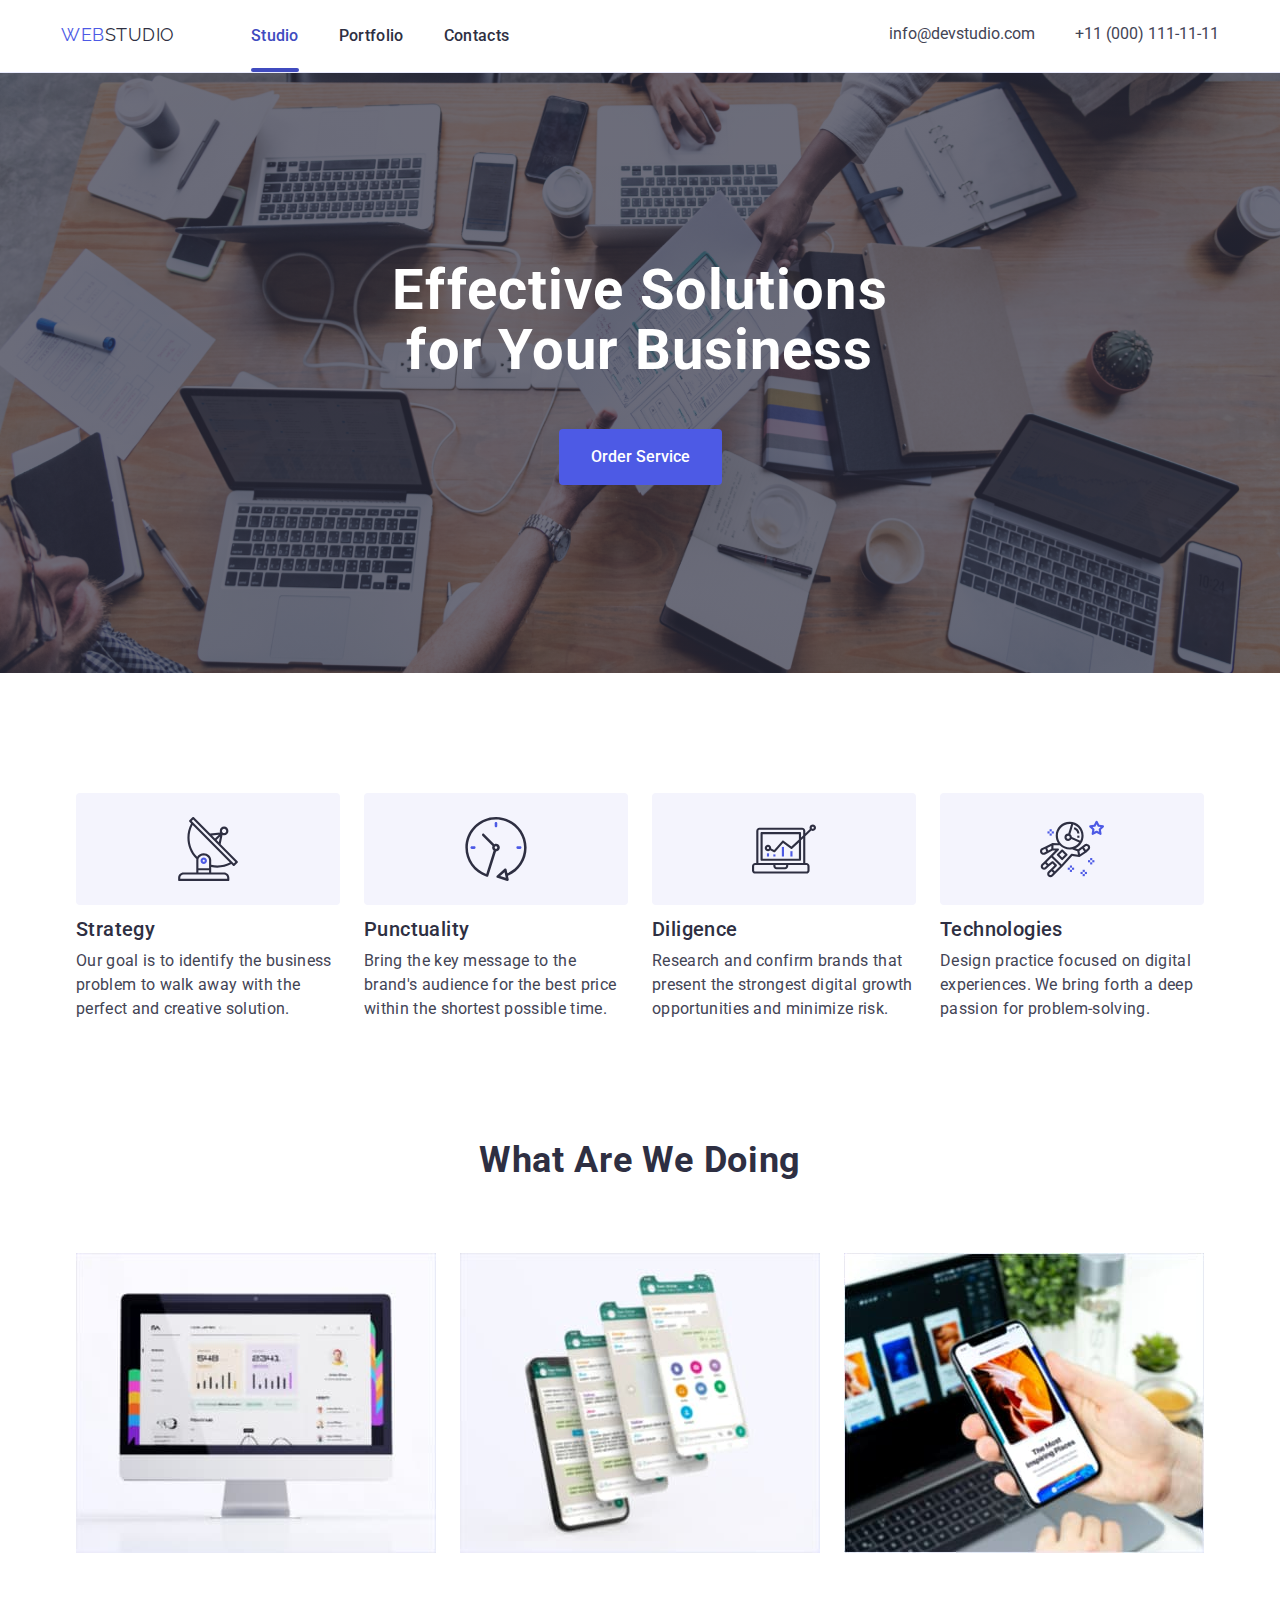
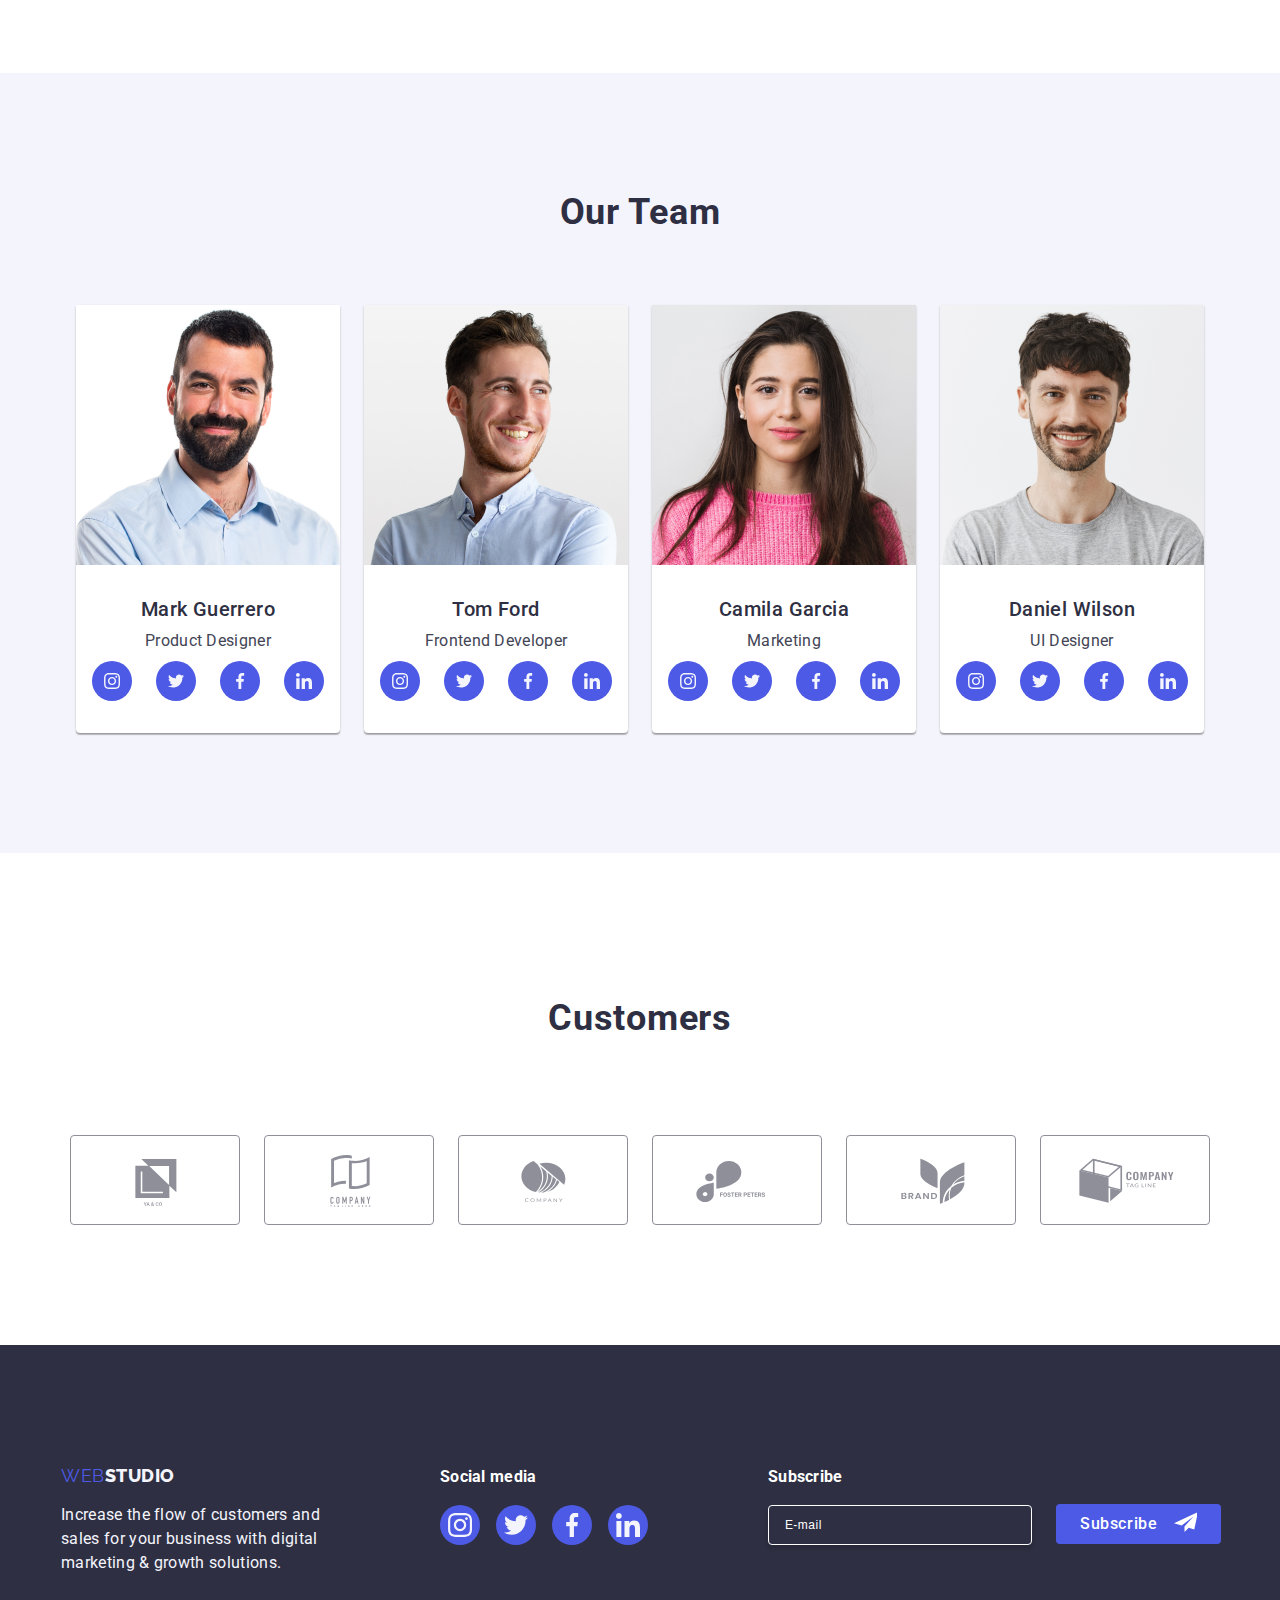
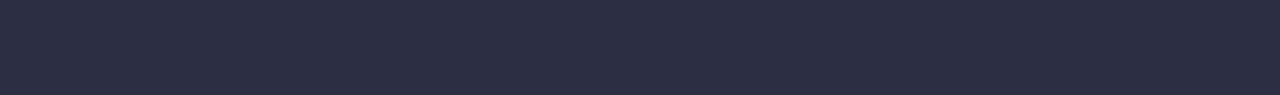
<file: index.html>
<!DOCTYPE html>
<html lang="en">
<head>
    <meta charset="UTF-8">
    <meta name="viewport" content="width=device-width, initial-scale=1.0">
    <meta http-equiv="x-ua-compatible" content="ie=edge">
    <link rel="preconnect" href="https://fonts.googleapis.com">
    <link rel="preconnect" href="https://fonts.gstatic.com" crossorigin>
    <link href="https://fonts.googleapis.com/css2?family=Raleway:wght@800&family=Roboto:wght@400;500;700;900&display=swap"
        rel="stylesheet">
    <link rel="stylesheet" href="./css/styles.css" />
    <title>Web Studio</title>
</head>
<body>
    <!-- header -->
    <header class="header">
        <div class="main-header-container container">
            <nav class="navigation">
            <a class="iris-logo" href="index.html">WEB<span class="header-text-logo-studio">STUDIO</span></a>
                <ul class="nav-list">
                    <li class="nav-list-item">
                        <a class="nav-list-item-link nav-active" href="./index.html">Studio</a>
                    </li>
                    
                    <li class="nav-list-item">
                        <a class="nav-list-item-link" href="./portfolio.html">Portfolio</a>
                    </li>
                    
                    <li class="nav-list-item">
                        <a class="nav-list-item-link" href="#">Contacts</a>
                    </li>
                </ul>
        </nav>
            <address class="address">
                <ul class="header-address">
                    <li class="header-address-item">
                        <a class="header-address-link" href="mail:info@devstudio.com">info@devstudio.com</a>
                    </li>

                    <li class="header-address-item">
                        <a class="header-address-link" href="tel:+11(000)111-11-11">+11 (000) 111-11-11</a>
                    </li>
                </ul>
            </address>
        </div>        
    </header>

<!-- main -->
    <main>
        <!-- Hero Section -->
        <section class="hero-section section">
            <div class="container">
                <h1 class="hero-title">Effective Solutions<br>for Your Business</h1>
                <button class="order-btn active" type="button" data-modal-open>Order Service</button>
            </div>
        </section>

        <!-- section 1 -->
        <section class="adv-section">  
            <div class="container section-container">
                <ul class="adv-list">
                    <li class="adv-item">
                        <svg class="adv-icon icon-strat">
                            <use href="./icon.svg#icon-strat"></use>
                        </svg>
                            <h3 class="adv-title">Strategy</h3>
                            <p class="adv-description">Our goal is to identify the business problem to walk away with the perfect and creative solution.</p>
                    </li>

                    <li class="adv-item">
                        <svg class="adv-icon icon-punc">
                            <use href="./icon.svg#icon-punc"></use>
                        </svg>
                        <h3 class="adv-title">Punctuality</h3>
                        <p class="adv-description">Bring the key message to the brand's audience for the best price within the shortest possible time.</p>
                    </li>
                
                    <li class="adv-item">
                        <svg class="adv-icon icon-dili">
                            <use href="./icon.svg#icon-diligence"></use>
                        </svg>
                        <h3 class="adv-title">Diligence</h3>
                        <p class="adv-description">Research and confirm brands that present the strongest digital growth opportunities and minimize risk.</p>
                    </li>                   
            
                    <li class="adv-item">
                        <svg class="adv-icon icon-tech">
                            <use href="./icon.svg#icon-tech"></use>
                        </svg>
                        <h3 class="adv-title">Technologies</h3>
                        <p class="adv-description">Design practice focused on digital experiences. We bring forth a deep passion for problem-solving.</p>
                    </li>
                </ul>
            </div>
        </section>

        <!-- section-2 -->
        <section class="what-are-we-doing-section section">
            <div class="container section-container">
                <h1 class="what-are-we-doing-title title">What Are We Doing</h1>
                    <ul class="what-are-we-doing-list">
                        <li class="what-are-we-doing-item">
                            <img src="./images/img-1.jpg" alt="img-1" width="360" height="300">
                        </li>

                        <li class="what-are-we-doing-item">
                            <img src="./images/img-2.jpg" alt="img-2" width="360" height="300">
                        </li>

                        <li class="what-are-we-doing-item">
                            <img src="./images/img-3.jpg" alt="img-3" width="360" height="300">
                        </li>
                    </ul>
            </div>
        </section>

        <!-- section-3 -->
        <section class="our-team-section section">
            <h1 class="our-team-title title">Our Team</h1>
                <ul class="our-team-list">
                    <li class="our-team-item">
                        <img src="./images/img-team-1.jpg" alt="mark-guerrero-profile-picture" width="264" height="260" >
                        <div class="our-team-item-container">
                            <h2 class="our-team-name">Mark Guerrero</h2>
                            <p class="our-team-position">Product Designer</p>
                            
                            <ul class="social-media-list">
                                <li class="social-media-items">
                                    <a class="social-media-link" href="#">
                                    <svg class="social-media-icon icon-instagram">
                                        <use href="./icon.svg#icon-instagram"></use>
                                    </svg></a>
                                </li>
                                    
                                <li class="social-media-items">
                                    <a class="social-media-link" href="#">
                                    <svg class="social-media-icon icon-twitter">
                                        <use href="./icon.svg#icon-twitter"></use>
                                    </svg></a>
                                </li>

                                <li class="social-media-items">
                                    <a class="social-media-link" href="#">
                                    <svg class="social-media-icon icon-facebook">
                                        <use href="./icon.svg#icon-facebook"></use>
                                    </svg></a>
                                </li>

                                <li class="social-media-items">
                                <a class="social-media-link" href="#">
                                    <svg class="social-media-icon icon-linkedin">
                                        <use href="./icon.svg#icon-linkedin"></use>
                                    </svg></a>
                                </li>
                            </ul>
                        </div>
                    </li>

                    <li class="our-team-item">
                        <img src="./images/img-team-2.jpg" alt="tom-ford-profile-picture" width="264" height="260" >
                        <div class="our-team-item-container">
                            <h2 class="our-team-name">Tom Ford</h2>
                            <p class="our-team-position">Frontend Developer</p>
                            
                            <ul class="social-media-list">
                                <li class="social-media-items">
                                <a class="social-media-link" href="#">
                                    <svg class="social-media-icon icon-instagram">
                                        <use href="./icon.svg#icon-instagram"></use>
                                    </svg></a>
                                </li>
                            
                                <li class="social-media-items">
                                <a class="social-media-link" href="#">
                                    <svg class="social-media-icon icon-twitter">
                                        <use href="./icon.svg#icon-twitter"></use>
                                    </svg></a>
                                </li>
                            
                                <li class="social-media-items">
                                <a class="social-media-link" href="#">
                                    <svg class="social-media-icon icon-facebook">
                                        <use href="./icon.svg#icon-facebook"></use>
                                    </svg></a>
                                </li>
                            
                                <li class="social-media-items">
                                <a class="social-media-link" href="#">
                                    <svg class="social-media-icon icon-linkedin">
                                        <use href="./icon.svg#icon-linkedin"></use>
                                    </svg></a>
                                </li>
                            </ul>
                        </div>
                    </li>

                    <li class="our-team-item">
                    <img src="./images/img-team-3.jpg" alt="camila-garcia-profile-picture" width="264" height="260" >
                        <div class="our-team-item-container">
                            <h2 class="our-team-name">Camila Garcia</h2>
                            <p class="our-team-position">Marketing</p>
                            
                            <ul class="social-media-list">
                                <li class="social-media-items">
                                <a class="social-media-link" href="#">
                                    <svg class="social-media-icon icon-instagram">
                                        <use href="./icon.svg#icon-instagram"></use>
                                    </svg></a>
                                </li>
                            
                                <li class="social-media-items">
                                <a class="social-media-link" href="#">
                                    <svg class="social-media-icon icon-twitter">
                                        <use href="./icon.svg#icon-twitter"></use>
                                    </svg></a>
                                </li>
                            
                                <li class="social-media-items">
                                <a class="social-media-link" href="#">
                                    <svg class="social-media-icon icon-facebook">
                                        <use href="./icon.svg#icon-facebook"></use>
                                    </svg></a>
                                </li>
                            
                                <li class="social-media-items">
                                <a class="social-media-link" href="#">
                                    <svg class="social-media-icon icon-linkedin">
                                        <use href="./icon.svg#icon-linkedin"></use>
                                    </svg></a>
                                </li>
                            </ul>
                        </div>
                    </li>

                    <li class="our-team-item">
                    <img src="./images/img-team-4.jpg" alt="daniel-wilson-profile-picture" width="264" height="260" >
                        <div class="our-team-item-container">
                            <h2 class="our-team-name">Daniel Wilson</h2>
                            <p class="our-team-position">UI Designer</p>
                            
                            <ul class="social-media-list">
                                <li class="social-media-items">
                                <a class="social-media-link" href="#">
                                    <svg class="social-media-icon icon-instagram">
                                        <use href="./icon.svg#icon-instagram"></use>
                                    </svg></a>
                                </li>
                            
                                <li class="social-media-items">
                                <a class="social-media-link" href="#">
                                    <svg class="social-media-icon icon-twitter">
                                        <use href="./icon.svg#icon-twitter"></use>
                                    </svg></a>
                                </li>
                            
                                <li class="social-media-items">
                                <a class="social-media-link" href="#">
                                    <svg class="social-media-icon icon-facebook">
                                        <use href="./icon.svg#icon-facebook"></use>
                                    </svg></a>
                                </li>
                            
                                <li class="social-media-items">
                                <a class="social-media-link" href="#">
                                    <svg class="social-media-icon icon-linkedin">
                                        <use href="./icon.svg#icon-linkedin"></use>
                                    </svg></a>
                                </li>
                            </ul>
                        </div>
                    </li>
                </ul>            
        </section>

        <!-- section 4 -->

        <section class="customer-section">
            <div class="customer-container container">
                <h2 class="customer-title title">Customers</h2>
                <ul class="customer-list">
                    <li class="customer-list-item">
                    <a class="customer-list-item-link" href="">
                        <svg class="customer-icon-svg">
                            <use href="./icon.svg#customer1"></use>
                        </svg>
                    </a>
                    </li>

                    <li class="customer-list-item">
                    <a class="customer-list-item-link" href="">
                        <svg class="customer-icon-svg">
                            <use class="customer-svg" xlink:href="./icon.svg#customer2"></use>
                        </svg>
                    </a>
                    </li>

                    <li class="customer-list-item">
                        <a class="customer-list-item-link" href="">
                            <svg class="customer-icon-svg">
                                <use href="./icon.svg#customer3"></use>
                            </svg>
                        </a>
                    </li>

                    <li class="customer-list-item">
                        <a class="customer-list-item-link" href="">
                            <svg class="customer-icon-svg">
                                <use href="./icon.svg#customer4"></use>
                            </svg>
                        </a>
                    </li>

                    <li class="customer-list-item">
                        <a class="customer-list-item-link" href="">
                            <svg class="customer-icon-svg">
                                <use href="./icon.svg#customer5"></use>
                            </svg>
                        </a>
                    </li>

                    <li class="customer-list-item">
                        <a class="customer-list-item-link" href="">
                            <svg class="customer-icon-svg">
                                <use href="./icon.svg#customer6"></use>
                            </svg>
                        </a>
                    </li>
                </ul>
            </div>
        </section>
    </main>

    <!-- Footer -->

    <footer class="footer">
        <div class="footer-container container">
            <div>
                <a class="iris-logo" href="#header">WEB<span class="footer-text-logo-studio">STUDIO</span></a>
                <p class="footer-text">Increase the flow of customers and <br>sales for your business with digital<br>marketing & growth solutions.</p>
            </div>
            <div>
                <h2 class="social-media-title">Social media</h2>
                <ul class="footer-social-media-list">
                    <li class="footer-social-media-item">
                        <a class="footer-social-media-link" href="#">   
                            <svg class="footer-social-media-icon icon-instagram">
                                <use href="./icon.svg#icon-instagram"></use>
                            </svg>
                        </a>
                    </li>
                    <li class="footer-social-media-item">
                        <a class="footer-social-media-link" href="#">
                            <svg class="footer-social-media-icon icon-twitter">
                                <use href="./icon.svg#icon-twitter"></use>
                            </svg>
                        </a>
                    </li>
                    <li class="footer-social-media-item">
                        <a class="footer-social-media-link" href="#">
                            <svg class="footer-social-media-icon icon-facebook">
                                <use href="./icon.svg#icon-facebook"></use>
                            </svg>
                        </a>
                    </li>
                    <li class="footer-social-media-item">
                        <a class="footer-social-media-link" href="#">
                            <svg class="footer-social-media-icon icon-linkedin">
                                <use href="./icon.svg#icon-linkedin"></use>
                            </svg>
                        </a>
                    </li>
                </ul>
            </div>

            <form action class="footer-email-form">
                <div class="footer-subs-form">
                    <h2 class="social-media-title">Subscribe</h2>
                        <label class="footer-email">
                            <input class="email-box" type="email" name="email" placeholder="E-mail" required>   
                        </label>
                </div>
                
                <div class="subs-btn-email">
                    <button class="subs-btn" type="submit">Subscribe
                        <svg class="subs-btn-icon">
                            <use href="./icon.svg#icon-subscribe"></use>
                        </svg>
                    </button>
                </div>
            </form>
        </div>
    </footer>

    <!-- Modal -->

    <div class="modal is-hidden" data-modal>
        <div class="modal-content">
            <button type="button" class="modal-close" data-modal-close>
                <svg class="close-btn">
                    <use href="./icon.svg#icon-close"></use>
                </svg>
            </button>
            <h2 class="modal-heading">Leave your contacts and we will call you back</h2>
                <form class="user-contact">
                    <label class="label-user-contact">
                    Name
                         <input class="user-input-box" type="text" name="Fullname" placeholder="Enter your Name">
                        <svg class="user-contact-icon">
                            <use href="./icon.svg#icon-name"></use>
                        </svg>
                    </label>

                    <label class="label-user-contact">
                    Phone
                    <input class="user-input-box" type="text" name="phone" placeholder="Enter your Phone number" required>
                    <svg class="user-contact-icon">
                        <use href="./icon.svg#icon-tel"></use>
                    </svg>
                    </label>

                    <label class="label-user-contact">
                    Email
                    <input class="user-input-box" type="text" name="Email" placeholder="Enter your E-mail" required>
                    <svg class="user-contact-icon">
                        <use href="./icon.svg#icon-email"></use>
                    </svg>
                    </label>

                    <label class="label-user-comment">
                    Comment
                    <textarea class="user-comment-text-area" name="comments" rows="7" placeholder="Text Input" required></textarea>
                    </label>

                    <label class="user-privacy-policy-label">
                        <input class="checkbox" type="checkbox" name="checked" required>
                        <p class="privacy-policy-paragraph">
                            I accept the terms and conditions of the&nbsp<a class="privacy-policy-link" href="#">Privacy Policy</a>
                        </p>
                    </label>
                        <div class="submit-btn-box">
                            <button class="submit-btn" type="submit">Send</button>
                        </div>
                </form>
        </div>
        <script src="./js/modal.js"></script>
</body>
</html>
</file>
<file: css/styles.css>
* {
    margin: 0;
    padding: 0;
    box-sizing: border-box;
}

body {
    font-family: "Roboto", sans-serif;
}

:root {
    --IRIS: #4D5AE5;
    --OCEAN: #404BBF;
    --NAVY-BLUE: #2E2F42;
    --SLATE: #434455;
    --LIGHT-SLATE: #8E8F99;
    --CORNFLOWER: #E7E9FC;
    --CLOUD: #F4F4FD;
    --NAVY-BLUE-modal: rgba(46, 47, 66, 0.40);
    --GREY: rgba(46, 47, 66, 0.70);
    --WHITE: #fff;
    --DAIRY: #FCFCFC;
    --GREEN: #31D0AA;
    --TRANSITION-DURATION: 250ms;
}

/* General Styles */
ul {
    list-style-type: none;
}

a {
    text-decoration: none;
}

.iris-logo {
    color: var(--IRIS);
    font-family: Raleway;
    font-size: 18px;
    line-height: 1.17;
    letter-spacing: 0.54px;
    text-transform: uppercase;
}

.title {
    color: var(--NAVY-BLUE);
    text-align: center;
    font-size: 36px;
    font-weight: 700;
    line-height: 1.11;
    letter-spacing: 0.72px;
    text-transform: capitalize;
    margin-bottom: 72px;
}

.section {
    padding: 120px 0;
}

.container {
    width: 1158px;
    margin: auto;
}

img {
    display: block;
    max-width: 100%;
    height: auto;
}

button {
    font-family: inherit;
    cursor: pointer;
    border: unset;
    outline: none;
}

/* test for placeholder */
::-webkit-input-placeholder {
    color: var(--LIGHT-SLATE);
    transition: opacity .4s ease-in-out;
}

:focus::-webkit-input-placeholder {
    opacity: 0.4;
}
/* end of test for placeholder*/

/* End of General Styles */

/* Header & Top Nav */
.header {
    padding: 24px 0;
    border-bottom: 1px solid var(--CORNFLOWER, #E7E9FC);
    background: var(--WHITE, #FFF);
    box-shadow: 0px 1px 6px 0px rgba(46, 47, 66, 0.08), 0px 1px 1px 0px rgba(46, 47, 66, 0.16), 0px 2px 1px 0px rgba(46, 47, 66, 0.08);
}

.header-text-logo-studio {
    color:var(--NAVY-BLUE)
}

.main-header-container {
    display: flex;
    justify-content: space-between;
}

nav {
    display: flex;
    gap: 76px;
}

.nav-list {
    display: flex;
    gap: 40px;
}

.nav-list-item-link {
    text-decoration: none;
    color: var(--NAVY-BLUE);
    font-size: 16px;
    font-weight: 500;
    line-height: 1.5;
    letter-spacing: 0.32px;
    position: relative;
}

.nav-active {
    color: var(--OCEAN);
}

.nav-list-item-link:hover,
.nav-list-item-link:focus {
    color: var(--OCEAN);
}

.nav-list-item-link::after {
    content: '';
    height: 4px;
    background: var(--OCEAN);
    position: absolute;
    left: 0;
    width: 0;
    bottom: -27px;
    border-radius: 2px;
}

.nav-list-item-link:hover::after {
    content: '';
    height: 4px;
    background-color: var(--OCEAN);
    position: absolute;
    left: 0;
    bottom: -27px;
    border-radius: 2px;
    width: 100%;
    transition: var(--TRANSITION-DURATION);
}

.nav-active::after {
    content: '';
    height: 4px;
    background-color: var(--OCEAN);
    position: absolute;
    left: 0;
    bottom: -27px;
    border-radius: 2px;
    width: 100%;
}

address {
    font-style: normal;
}

.header-address {
    display: inline-flex;
    gap: 40px;
}

.header-address-link {
    color: var(--SLATE);
}

.header-address a:hover,
.header-address a:focus {
    color: var(--OCEAN);
}
/* End of Header & Top Nav  */

/* Hero Section */
.hero-section {
    background: linear-gradient(rgba(46, 47, 66, 0.70), rgba(46, 47, 66, 0.70)),
    url(../images/hero-background.png);
    padding: 188px 0;
    background-repeat: round;
    text-align: center;
}

.hero-title {
    font-size: 56px;
    font-weight: 700;
    line-height: 1.07;
    letter-spacing: 1.12px;
    margin-bottom: 48px;
    color: var(--WHITE);
}

.order-btn {
    color: var(--WHITE);
    background-color: var(--IRIS);
    border: unset;
    border-radius: 4px;
    font-family: "Roboto";
    font-size: 16px;
    font-style: normal;
    font-weight: 500;
    line-height: 1.5;
    padding: 16px 32px;
    text-transform: capitalize;
    cursor: pointer;
    transition: var(--TRANSITION-DURATION);
}

.order-btn:hover {
    background-color: var(--OCEAN);
}
/* End of Hero Section */

/* Advantage Section */
.adv-section {
    padding-top: 120px;    
}

.adv-list {
    display: flex;
    gap: 24px;
    justify-content: center;
}

.adv-item {
    width: 264px;
}

.adv-icon {
    width: 264px;
    height: 112px;
    padding: 24px 100px;
    margin-bottom: 8px;
    background-color: var(--CLOUD);
    border-radius: 4px;
}

.adv-title {
    color: var(--NAVY-BLUE);
    font-size: 20px;
    font-style: normal;
    font-weight: 500;
    line-height: 1.2;
    letter-spacing: 0.4px;
    margin-bottom: 8px;
}

.adv-description {
    color: var(--SLATE);
    font-size: 16px;
    font-weight: 400;
    line-height: 1.5;
    letter-spacing: 0.32px;
}
/* End of Advantage Section */

/* What Are We Doing Section */
.what-are-we-doing-list {
    display: flex;
    justify-content: center;
    gap: 24px;
}
/* End of What Are We Doing Section */

/* Our Team Section */
.our-team-section {
    background-color: var(--CLOUD);
}

.our-team-list {
    display: flex;
    gap: 24px;
    justify-content: center;
}

.our-team-item {
    display: inline-block;
    border-radius: 0px 0px 4px 4px;
    background-color: var(--WHITE);
    box-shadow: 0px 1px 3px rgba(0, 0, 0, 0.12), 0px 1px 1px rgba(0, 0, 0, 0.14), 0px 2px 1px rgba(0, 0, 0, 0.2);
    height: 428px;
}

.our-team-item-container {
    padding: 32px 0px;
}

.our-team-name {
    font-size: 20px;
    font-weight: 500;
    line-height: 1.2;
    letter-spacing: 0.4px;
    color: var(--NAVY-BLUE);
    text-align: center;
    margin-bottom: 8px;
}

.our-team-position {
    color: var(--SLATE);
    text-align: center;
    font-size: 16px;
    line-height: 1.5;
    letter-spacing: 0.32px;
}

.social-media-list {
    display: flex;
    justify-content: center;
    align-items: center;
    gap: 24px;
    padding: 8px 0px 32px 0px;
}

.social-media-link {
    border-radius: 50%;
    background-color: var(--IRIS);
    padding: 12px;
    display: flex;
    transition: var(--TRANSITION-DURATION);
}

.social-media-icon {
    display: flex;
    justify-content: center;
    color: var(--CLOUD);
    width: 16px;
    height: 16px;
}

.social-media-link:hover,
.social-media-link:focus {
    background-color: var(--OCEAN);
}
/* End of Our Team Section */

/* Customer Section */
.customer-section {
    padding: 120px 0px;
}

.customer-title {
    color: var(--NAVY-BLUE);
    font-size: 36px;
    line-height: 2.5;
    letter-spacing: 0.72px;
    text-transform: capitalize;
}

.customer-list {
    display: flex;
    gap: 24px;
    justify-content: center;
}

.customer-list-item {
    transition: border-color 250ms cubic-bezier(0.4, 0, 0.2, 1),
    color 250ms cubic-bezier(0.4, 0, 0.2, 1);
}

.customer-list-item-link {
    display: flex;
    border-radius: 4px;
    border: 1px solid var(--LIGHT-SLATE);
    padding: 16px 32px;
    justify-content: center;
    align-items: center;
    color: var(--LIGHT-SLATE);
    transition: border-color 250ms cubic-bezier(0.4, 0, 0.2, 1),
    color 250ms cubic-bezier(0.4, 0, 0.2, 1);
}

.customer-icon-svg{
    width: 104px;
    height: 56px;
    display: flex;
    fill: currentColor;
    transition: var(--TRANSITION-DURATION);
}

.customer-list-item-link:hover,
.customer-list-item-link:focus {
    border-color: var(--OCEAN); 
    color: var(--OCEAN);
}


/* Footer */

.footer-container {
    display: flex;
    column-gap: 120px;
}

.footer {
    background: var(--NAVY-BLUE);
    padding: 120px 0;
    flex-shrink: 0;
}

.footer-text-logo-studio {
    color: var(--CLOUD);
    font-family: Raleway;
    font-size: 18px;
    font-weight: 800;
    line-height: 1.17;
    letter-spacing: 0.54px;
    text-transform: uppercase;
}

.footer-text {
    color: var(--CLOUD);
    font-size: 16px;
    line-height: 1.5;
    letter-spacing: 0.32px;
    margin-top: 17.5px;
}

.social-media-title {
    font-size: 16px;
    margin-bottom: 16px;
    color: #fff;
    line-height: 1.5;
    letter-spacing: 0.32px;
}

.footer-social-media-list {
    display: flex;
    justify-content: center;
    flex-wrap: wrap;
    column-gap: 16px;
}

.footer-social-media-link {
    display: flex;
    background-color: var(--IRIS);
    border-radius: 50%;
    padding: 8px;
    align-items: center;
    fill: currentColor;
    transition: var(--TRANSITION-DURATION);
}

.footer-social-media-icon {
    width: 24px;
    height: 24px;
}

.footer-social-media-link:hover,
.footer-social-media-link:focus {
    background-color: var(--GREEN);
}

.footer-email-form {
    display: flex;
    gap: 24px;
    flex-shrink: 0;
    width: 165px;
    height: 40px;
}

.email-box {
    display: flex;
    width: 264px;
    height: 40px;
    flex-shrink: 0;
    border-radius: 4px;
    background: var(--NAVY-BLUE);
    padding: 8px 16px;
    border: 1px solid #fff;
    box-shadow: 0px 4px 4px 0px rgba(0, 0, 0, 0.15);
    color: #fff;
}

.email-box::placeholder {
    color: #fff;
    font-size: 12px;
    font-weight: 400;
    line-height: 1.5;
    letter-spacing: 0.48px;
}

.subs-btn {
    display: inline-flex;
    padding: 8px 24px;
    justify-content: center;
    align-items: center;
    gap: 16px;
    text-align: center;
    width: 165px;
    height: 40px;
    border-radius: 4px;
    background:var(--IRIS);
    color: #fff;
    fill: #fff;
    font-size: 16px;
    font-weight: 500;
    line-height: 1.5;
    letter-spacing: 0.64px;
    margin-top: 39px;
    transition: var(--TRANSITION-DURATION);
}

.subs-btn-icon {
    width: 24px;
    height: 24px;
}

.subs-btn:hover {
    background-color: var(--OCEAN);
}

.email-box:focus {
    border-color: var(--IRIS);
    outline: 0;
    color: #fff;
}

/* End of Footer */


/* PORTFOLIO.HTML */

/* filter */
.fltr-btn {
    padding: 96px 0px 72px 0px;
}

.fltr-btn-list {
    display: flex;
    justify-content: center;
    gap: 24px;
    transition: var(--TRANSITION-DURATION);
}

.fltr-btn-item {
    background-color: var(--CLOUD);
    color: var(--IRIS);
    border-radius: 4px;
    border: 1px solid var(--CORNFLOWER);
    text-align: center;
    font-size: 16px;
    font-weight: 500;
    padding: 12px 24px;
    letter-spacing: 0.64px;
    transition: var(--TRANSITION-DURATION);
}

.fltr-btn-item.active{
    border-radius: 4px;
    background: var(--OCEAN);
    box-shadow: 0px 2px 2px 0px rgba(0, 0, 0, 0.12), 0px 2px 1px 0px rgba(0, 0, 0, 0.08), 0px 3px 1px 0px rgba(0, 0, 0, 0.10);
    color: var(--CORNFLOWER);
    color: var(--WHITE);
    text-align: center;
    font-size: 16px;
    font-weight: 500;
    line-height: 1.5;
    letter-spacing: 0.64px;
    padding: 12px 24px;
}

.fltr-btn-list button:hover {
    color: var(--WHITE);
    background-color: var(--OCEAN);
    box-shadow: 0px 2px 2px 0px rgba(0, 0, 0, 0.12), 0px 2px 1px 0px rgba(0, 0, 0, 0.08), 0px 3px 1px 0px rgba(0, 0, 0, 0.10);
}

/* Card Section */
figure {
    margin: 0;
}


.card-feature-section {
    padding-bottom: 120px;
}

.card-list {
    display: flex;
    justify-content: center;
    flex-wrap: wrap;
    column-gap: 24px;
    row-gap: 48px;
}

.card-list-item {
    display: inline-block;
    background-color: var(--WHITE);
    box-shadow: 0px 2px 1px 0px rgba(46, 47, 66, 0.08), 0px 1px 1px 0px rgba(46, 47, 66, 0.16), 0px 1px 6px 0px rgba(46, 47, 66, 0.08);
    transition: box-shadow var(--TRANSITION-DURATION);
}

.card-figure {
    position: relative;
    width: 100%;
    height: 300px;
    overflow: hidden;
}

.card-list-img {
    display: block;
    width: 100%;
    height: 100%;
    object-fit: cover;
    object-position: center;
}

.card-figcaption {
    background-color: var(--IRIS);
    color: #fff;
    position: absolute;
    top: 0;
    left: 0;
    width: 100%;
    height: 100%;
    text-align: left;
    display: flex;
    padding: 0 24px;
    align-items: center;
    transition: transform var(--TRANSITION-DURATION) cubic-bezier(0.4, 0, 0.2, 1);
    transform: translateY(100%);
}

.card-list-item:hover {
    box-shadow: 0 0 3px 3px rgba(0, 0, 0, 0.15);
}

.card-list-item:hover figcaption {
    transform: translateY(0);
}

.card-content {
    padding: 32px 16px;
}

.card-list-item-title {
    color: var(--NAVY-BLUE);
    font-family: Roboto;
    font-size: 20px;
    font-style: normal;
    font-weight: 500;
    line-height: 1.2;
    letter-spacing: 0.4px;
    margin-bottom: 8px;
}

.class-card-designation {
    color: var(--SLATE);
    font-family: Roboto;
    font-size: 16px;
    font-style: normal;
    font-weight: 400;
    line-height: 1.5;
    letter-spacing: 0.32px;
}

/* Modal */

.modal {
    background-color: var(--NAVY-BLUE-modal);
    display: flex;
    position: fixed;
    flex-shrink: 0;
    align-items: center;
    justify-content: center;
    width: 100%;
    height: 100%;
    top: 0px;
    left: 0px;
    opacity: 1;
    pointer-events: auto;
    transition-property: visibility, opacity;
    transition-duration: var(--TRANSITION-DURATION);
}

.close-button-icon {
    fill: currentColor;
    transition: var(--TRANSITION-DURATION);
}

.modal-content {
    width: 408px;
    height: 584px;
    margin: auto;
    box-shadow: 0px 2px 1px 0px rgba(0, 0, 0, 0.20), 0px 1px 3px 0px rgba(0, 0, 0, 0.12), 0px 1px 1px 0px rgba(0, 0, 0, 0.14);
    border-radius: 4px;
    background: var(--DAIRY);
    transform: none;
    transition: transform var(--TRANSITION-DURATION);
    padding: 72px 24px 24px;
    position: relative;
}

.modal-close {
    background-color: var(--CORNFLOWER);
    align-items: center;
    justify-content: center;
    width: 30px;
    height: 30px;
    position: absolute;
    left: 88%;
    top: 24px;
    border-radius: 50%;
    padding: 3px;
    color: var(--NAVY-BLUE);
    transition: var(--TRANSITION-DURATION);
    border: 1px solid rgba(0, 0, 0, 0.10);
}

.close-btn {
    height: 100%;
    width: 100%;
    stroke-width: 1px;
        stroke: rgba(0, 0, 0, 0.10);
}

.modal-close:hover {
    background: var(--OCEAN);
    border-color: var(--OCEAN);
    fill: var(--CLOUD);
}

.modal.is-hidden {
    visibility: hidden;
    opacity: 0;
    pointer-events: none;
}

.modal.is-hidden .modal-content {
    transform: translateY(-20px);
}

.modal-heading {
    text-align: center;
    color: var(--NAVY-BLUE);
    font-size: 16px;
    font-weight: 500;
    line-height: 1.5;
    letter-spacing: 0.32px;
}

.user-contact {
    margin-top: 16px;
}

.user-contact input{
    margin-top: 4px;
    font-size: 12px;
    padding: 8px 16px;
    border: 1px solid var(--LIGHT-SLATE);
    border-radius: 4px;
}

.user-contact input {
    padding-left: 42px;
}

.label-user-contact {
    display: block;
    position: relative;
    color: var(--LIGHT-SLATE);
    font-size: 12px;
    margin-top: 8px;
    font-weight: 400;
    line-height: 1.17;
    letter-spacing: 0.48px;
}

.user-input-box {
    display: block;
    width: 100%;
    height: 40px;
    font-family: "Roboto";
    transition: var(--TRANSITION-DURATION) cubic-bezier(0.4, 0, 0.2, 1);
}

.user-contact-icon {
    width: 18px;
    height: 24px;
    position: absolute;
    left: 16px;
    fill: var(--NAVY-BLUE);
    transform: translateY(-135%);
}

.label-user-comment {
    display: block;
    margin-top: 8px;
    font-size: 12px;
    font-weight: 400;
    line-height: 1.17;
    color: var(--LIGHT-SLATE);
    letter-spacing: 0.48px;
}

.user-contact textarea {
    display: block;
    resize: vertical;
    width: 100%;
    margin-top: 4px;
    padding: 8px 16px;
    border-radius: 4px;
    border: 1px solid var(--LIGHT-SLATE);
    font-family: 'Roboto';
    height: 120px;
}

.label-user-comment-text-area {
    color: var(--NAVY-BLUE);
    font-size: 12px;
    font-weight: 400;
    line-height: 1.17;
    letter-spacing: 0.48px;
}

.user-privacy-policy-label {
    display: flex;
    position: relative;
    margin-top: 16px;
    color: var(--LIGHT-SLATE);
    font-size: 12px;
    font-weight: 400;
    line-height: 2.17;
    letter-spacing: 0.48px;
    width: 360px;
    height: 16px;
}

input[type="checkbox"] {
    display: flex;
    flex-shrink: 0;
    align-items: center;
    justify-content: center;
    margin-right: 8px;
    stroke-width: 1px;
    width: 16px;
    height: 16px;
    display: hidden;
    stroke: var(--NAVY-BLUE-modal)
}

.checkbox:checked {
    accent-color: var(--IRIS);
}


.submit-btn-box {
    display: flex;
    justify-content: center;
    gap: 10px;
    margin-top: 24px;
    align-items: center;
    width: 100%;
}

.submit-btn {
    border-radius: 4px;
    background: var(--IRIS, #4D5AE5);
    box-shadow: 0px 4px 4px 0px rgba(0, 0, 0, 0.15);
    padding: 16px 32px;
    color: #FFF;
    color: var(--WHITE, #FFF);
    font-size: 16px;
    font-style: normal;
    font-weight: 500;
    line-height: 1.5;
    letter-spacing: 0.64px;
    transition: var(--TRANSITION-DURATION) cubic-bezier(0.4, 0, 0.2, 1);
}

.submit-btn:hover {
    background: var(--OCEAN);
}

.user-contact-icon {
    color: var(--NAVY-BLUE);
    width: 18px;
    height: 24px;
    position: absolute;
    left: 16px;
    transform: translateY(-135%);
}

.privacy-policy-link {
    color:var(--IRIS);
    font-family: 'Roboto';
    font-size: 12px;
    font-weight: 400;
    line-height: 16px;
    letter-spacing: 0.48px;
    text-decoration-line: underline;
    transition: var(--TRANSITION-DURATION);
}

.user-contact input:focus + .user-contact-icon, 
.user-contact input:hover + .user-contact-icon {
    fill: var(--IRIS);
}

.user-contact input:hover,
.user-contact input:focus {
    border-color: var(--IRIS);
    outline: 0;
}

.user-contact textarea:hover,
.user-contact textarea:focus {
    border-color: var(--IRIS);
    outline: 0;
}

input {
    caret-color: var(--NAVY-BLUE);
}
</file>
